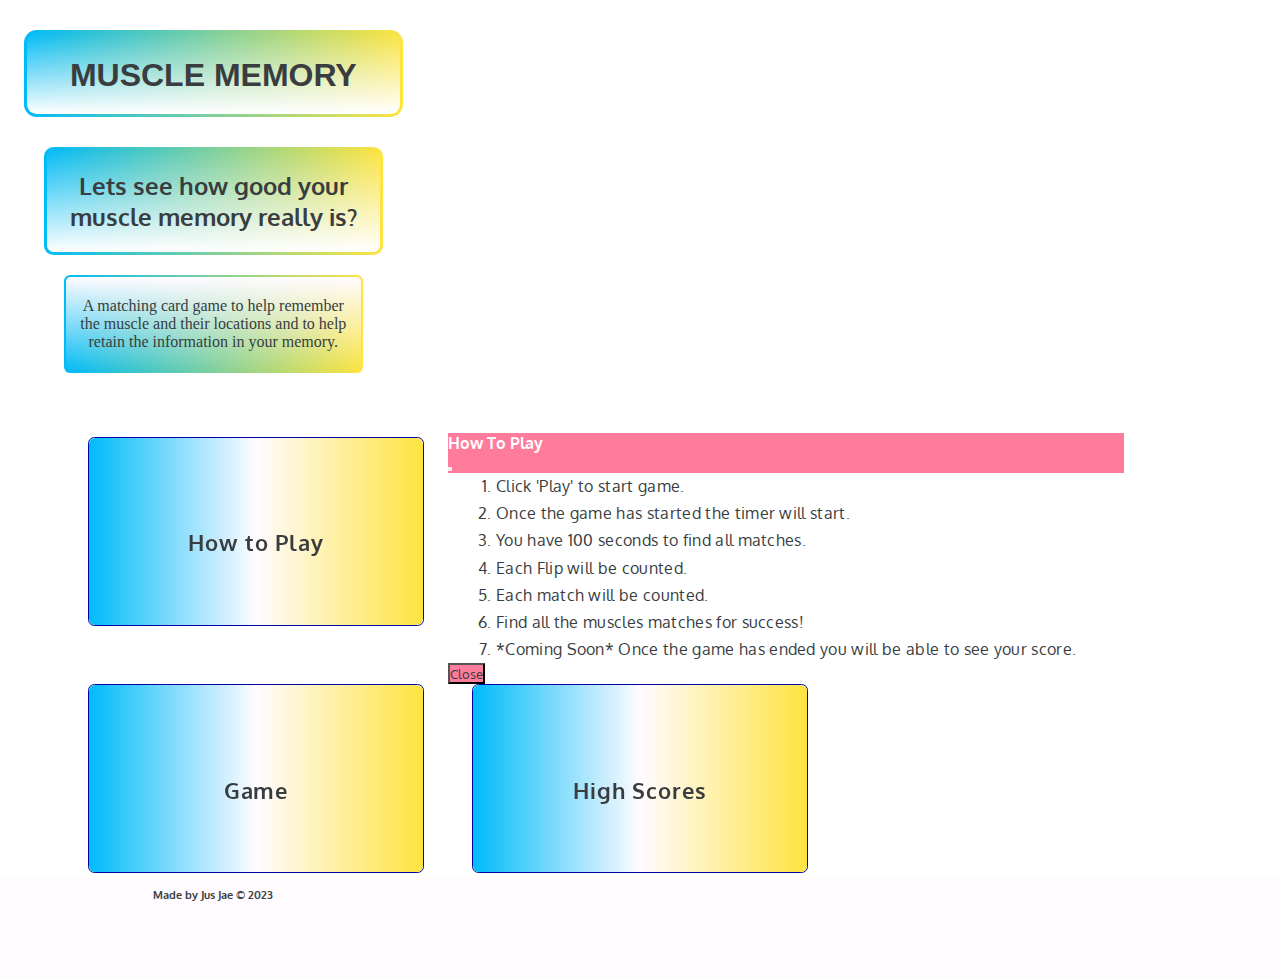
<file: index.html>
<!DOCTYPE html>
<html lang="en">

<head>
    <!-- Meta Tags -->
    <meta charset="UTF-8">
    <meta http-equiv="X-UA-Compatible" content="IE=edge">
    <meta name="viewport" content="width=device-width, initial-scale=1.0">
    <meta name="theme-color" media="(prefers-color-scheme: light)" content="#fef">
    <meta name="theme-color" media="(prefers-color-scheme: dark)" content="#111">
    <meta property="og:title" content="Muscle Memory">
    <meta name="description"
        content="A matching card game to help remember the muscle names and locations and to help retain the information in your memory.">
    <meta name="keywords" content="Muscle Memory, Memory Game, Memory, Matching, Card">
    <meta name="author" content="Jus Jae">
    <!-- CSS stylesheet -->
    <link href="css/styles.css" rel="stylesheet" type="text/css">
    <!-- Game Javascript -->
    <script src="assets/js/game.js" async></script>
    <!-- Bootstrap 5.1.3 -->
    <link href="https://cdn.jsdelivr.net/npm/bootstrap@5.1.3/dist/css/bootstrap.min.css" rel="stylesheet"
        integrity="sha384-1BmE4kWBq78iYhFldvKuhfTAU6auU8tT94WrHftjDbrCEXSU1oBoqyl2QvZ6jIW3" crossorigin="anonymous">
    <!-- Font Awesome 5.6.3-->
    <link rel="stylesheet" href="https://use.fontawesome.com/releases/v5.6.3/css/all.css"
        integrity="sha384-UHRtZLI+pbxtHCWp1t77Bi1L4ZtiqrqD80Kn4Z8NTSRyMA2Fd33n5dQ8lWUE00s/" crossorigin="anonymous">
    <!-- Google Fonts -->
    <link rel="preconnect" href="https://fonts.googleapis.com">
    <link rel="preconnect" href="https://fonts.gstatic.com" crossorigin>
    <link href="https://fonts.googleapis.com/css2?family=Oxygen&display=swap" rel="stylesheet">
    <link rel="preconnect" href="https://fonts.googleapis.com">
    <link rel="preconnect" href="https://fonts.gstatic.com" crossorigin>
    <link href="https://fonts.googleapis.com/css2?family=Bangers&display=swap" rel="stylesheet">
    <!-- Favicon -->
    <link rel="icon" type="image/x-icon" href="assets/images/favicon.ico">
    <!-- Page Title -->
    <title>Muscle Memory | Home</title>
</head>

<body>
    <main id="home">
        <header class="container">
            <h1 class="page-title"><a href="index.html">Muscle Memory</a></h1>
            <h2 class="home-text">Lets see how good your muscle memory really is?</h2>
            <p class="home-subtext">
                A matching card game to help remember the muscle and their locations and to help retain the information in your memory.
            </p>
        </header>

        <nav class="nav-cards">
            <div class="container nav-card">
            <div class="home-card">
                <div class="home-card-front">
                    <div class="content">
                        <i class="fas fa-info-circle"></i>
                        <h3>How to Play</h3>
                    </div>
                </div>
                <div class="home-card-back">
                    <div class="content">
                        <p>
                            Learn how to play the game and the rules.
                        </p>
                        <button type="button" class="btn btn-info" data-bs-toggle="modal" data-bs-target="#rules-modal">RULES</button>
                    </div>
                </div>
            </div>
            </div>
                <!-- The Modal -->
                <div class="modal" id="rules-modal">
                    <div class="modal-dialog">
                        <div class="modal-content">
                
                            <!-- Modal Header -->
                            <div class="modal-header">
                                <h4 class="modal-title">How to play</h4>
                                <button type="button" class="btn-close" aria-label="close" data-bs-dismiss="modal"></button>
                            </div>
                
                            <!-- Modal body -->
                            <div class="modal-body">
                                <ol>
                                    <li>Click 'Play' to start game.</li>
                                    <li>Once the game has started the timer will start.</li>
                                    <li>You have 100 seconds to find all matches.</li>
                                    <li>Each Flip will be counted.</li>
                                    <li>Each match will be counted.</li>
                                    <li>Find all the muscles matches for success!</li>
                                    <li>*Coming Soon* Once the game has ended you will be able to see your score.</li>
                                </ol>
                            </div>
                
                            <!-- Modal footer -->
                            <div class="modal-footer">
                                <button type="button" class="btn btn-danger" data-bs-dismiss="modal">Close</button>
                            </div>
                
                        </div>
                    </div>
                </div>
                <!-- End of Modal -->

            <div class="container nav-card">
                <div class="home-card">
                    <div class="home-card-front">
                        <div class="content">
                            <i class="fas fa-play"></i>
                            <h3>Game</h3>
                        </div>
                    </div>
                    <div class="home-card-back">
                        <div class="content">
                            <p>
                                Play the game and test your memory.
                            </p>
                            <button class="btn btn-info" onclick="window.location.href='game.html';">PLAY</button>
                        </div>
                    </div>
                </div>
            </div>
                

            <div class="container nav-card">
                <div class="home-card">
                    <div class="home-card-front">
                        <div class="content">
                            <i class="fas fa-trophy"></i>
                            <h3>High Scores</h3>
                        </div>
                    </div>
                    <div class="home-card-back">
                        <div class="content">
                            <p>
                                Check out the high scores and see if you can beat them.
                            </p>
                            <a href="scores.html" class="btn btn-info">SCORES</a>
                        </div>
                    </div>
                </div>
                
            </div>
        </nav>

    </main>
    <footer class="footer mt-auto py-3">
        <div class="container text-center">
    
            <!-- Facebook -->
            <a href="https://github.com/jusjae" target="_blank" class="btn btn-outline-dark btn-floating m-1" role="button"
                aria-label="Github"><i class="fab fa-github"></i></a>
    
            <!-- Twitter -->
            <a href="https://twitter.com/jusjaep" target="_blank" class="btn btn-outline-dark btn-floating m-1" role="button"
                aria-label="Twitter"><i class="fab fa-twitter"></i></a>
    
            <!-- Instagram -->
            <a href="https://www.linkedin.com/in/jjaephillips/" target="_blank" class="btn btn-outline-dark btn-floating m-1" role="button"
                aria-label="LinkedIn"><i class="fab fa-linkedin"></i></a>
    
            <h6 class="jus-jae">Made by Jus Jae © 2023</h6>
        </div>
    </footer>
</body>
<!-- Bootstrap 5.1.3 -->
<script src="https://cdn.jsdelivr.net/npm/bootstrap@5.1.3/dist/js/bootstrap.bundle.min.js" integrity="sha384-ka7Sk0Gln4gmtz2MlQnikT1wXgYsOg+OMhuP+IlRH9sENBO0LRn5q+8nbTov4+1p" crossorigin="anonymous"></script>
</html>
</file>
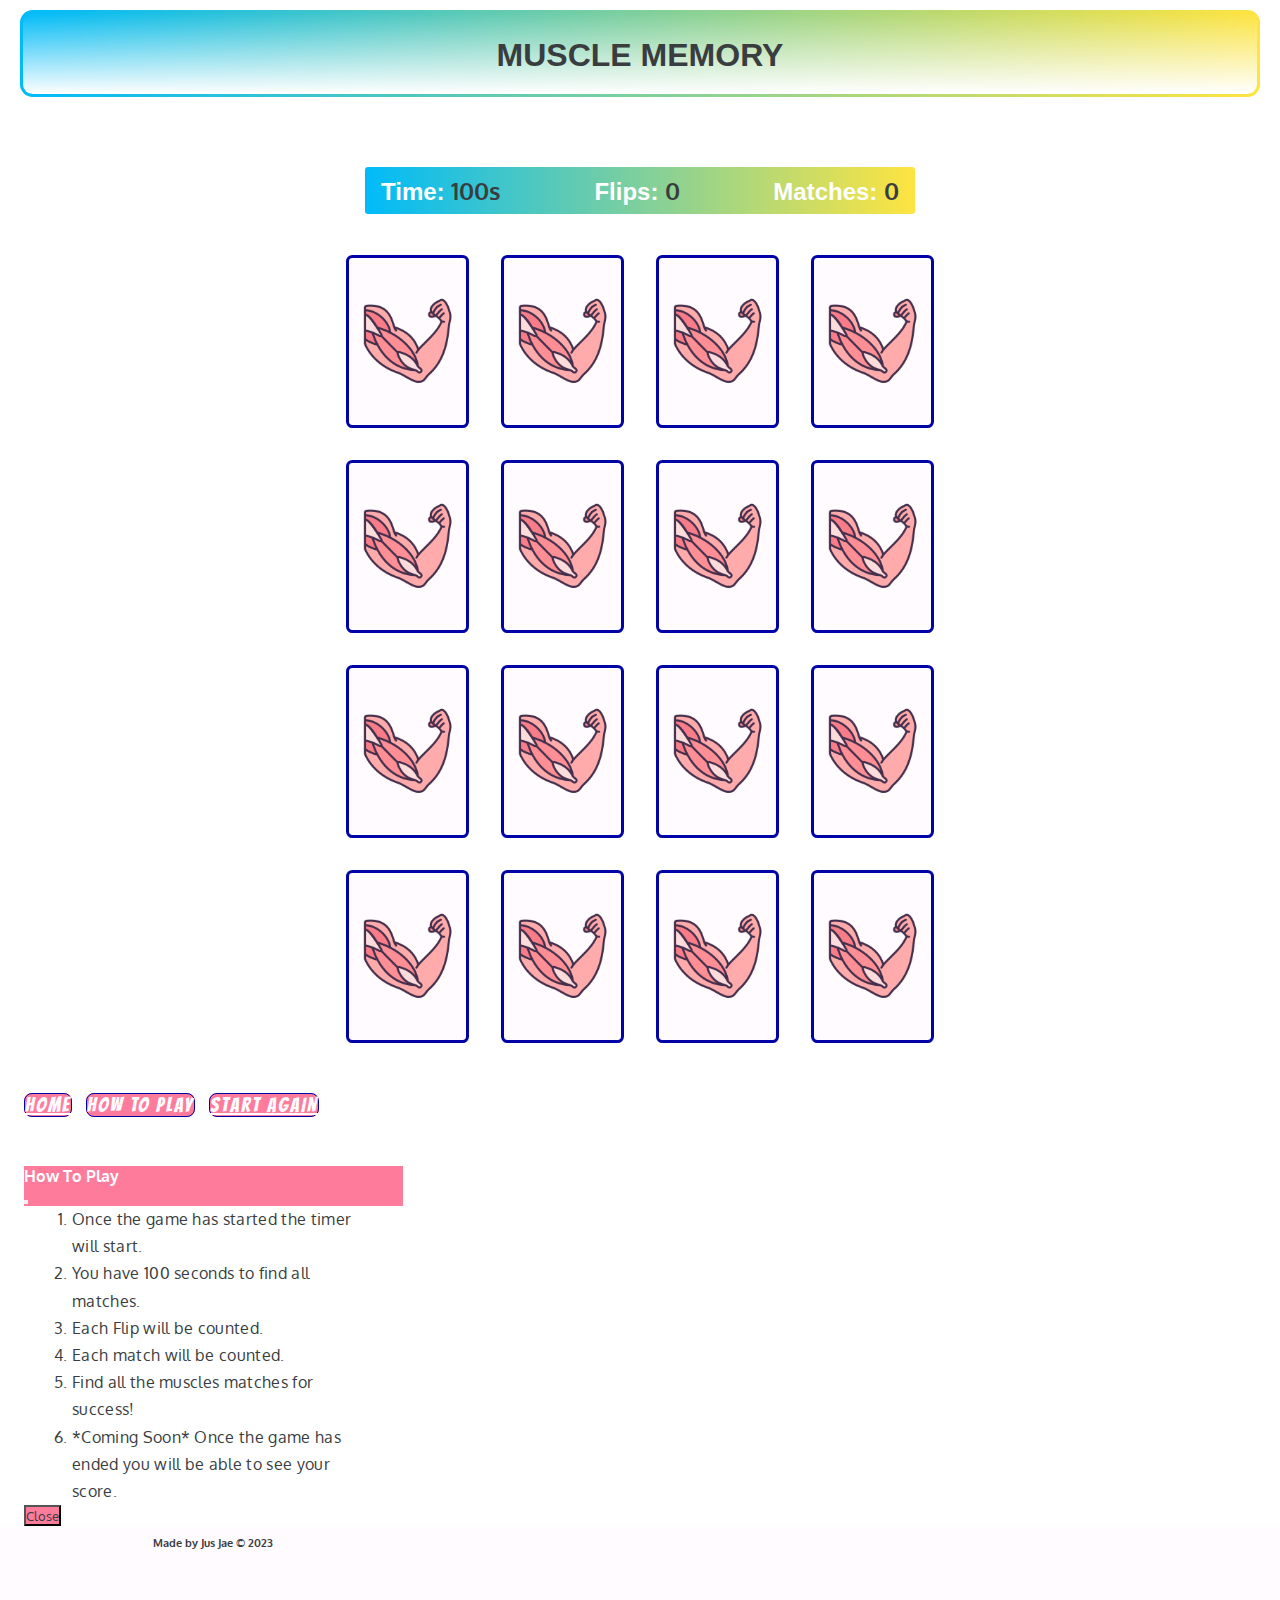
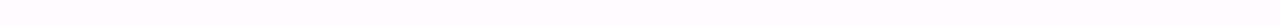
<file: game.html>
<!DOCTYPE html>
<html lang="en">

<head>
    <!-- Meta Tags -->
    <meta charset="UTF-8">
    <meta http-equiv="X-UA-Compatible" content="IE=edge">
    <meta name="viewport" content="width=device-width, initial-scale=1.0">
    <meta name="theme-color" media="(prefers-color-scheme: light)" content="#fef">
    <meta name="theme-color" media="(prefers-color-scheme: dark)" content="#111">
    <meta property="og:title" content="Muscle Memory">
    <meta name="description"
        content="A matching card game to help remember the muscle names and locations and to help retain the information in your memory.">
    <meta name="keywords" content="Muscle Memory, Memory Game, Memory, Matching, Card">
    <meta name="author" content="Jus Jae">
    <!-- CSS stylesheet -->
    <link href="css/styles.css" rel="stylesheet" type="text/css">
    <!-- Game JavaScript -->
    <script src="assets/js/game.js" async></script>
    <!-- Bootstrap 5.1.3 -->
    <link href="https://cdn.jsdelivr.net/npm/bootstrap@5.1.3/dist/css/bootstrap.min.css" rel="stylesheet"
        integrity="sha384-1BmE4kWBq78iYhFldvKuhfTAU6auU8tT94WrHftjDbrCEXSU1oBoqyl2QvZ6jIW3" crossorigin="anonymous">
    <!-- Font Awesome 5.6.3-->
    <link rel="stylesheet" href="https://use.fontawesome.com/releases/v5.6.3/css/all.css"
        integrity="sha384-UHRtZLI+pbxtHCWp1t77Bi1L4ZtiqrqD80Kn4Z8NTSRyMA2Fd33n5dQ8lWUE00s/" crossorigin="anonymous">
    <!-- Google Fonts -->
    <link rel="preconnect" href="https://fonts.googleapis.com">
    <link rel="preconnect" href="https://fonts.gstatic.com" crossorigin>
    <link href="https://fonts.googleapis.com/css2?family=Oxygen&display=swap" rel="stylesheet">
    <link rel="preconnect" href="https://fonts.googleapis.com">
    <link rel="preconnect" href="https://fonts.gstatic.com" crossorigin>
    <link href="https://fonts.googleapis.com/css2?family=Bangers&display=swap" rel="stylesheet">
    <!-- Favicon -->
    <link rel="icon" type="image/x-icon" href="assets/images/favicon.ico">
    <!-- Page Title -->
    <title>Muscle Memory | Game</title>
</head>
<body id="gameBody" class="d-flex flex-column min-vh-100">
    <header>
        <h1 id="game-title" class="page-title"><a href="index.html">Muscle Memory</a></h1>
        <div class="overlay-text visible">
            Click to Start
        </div>
        <div id="game-over-text" class="overlay-text">
            GAME OVER
            <span class="overlay-text-small">Click to Restart</span>
        </div>
        <div id="success-text" class="overlay-text">
            SUCCESS
            <span class="overlay-text-small">Click to Restart</span>
        </div>
    </header>

    <!--     Game -->
    <div class="game-container">
        <div class="game-info-container">
            <div class="game-info">
                Time: <span id="time-remaining">100</span><span id="time-unit">s</span>
            </div>
            <div class="game-info">
                Flips: <span id="flips">0</span>
            </div>
            <div class="game-info">
                    Matches: <span id="matches">0</span>
            </div>
        </div>
        <div class="card">
            <div class="card-back card-face">
                <img class="muscle" src="assets/images/muscle-card-icon.png" alt="Flexed bicep muscles icon">
            </div>
            <div class="card-front card-face">
                <img src="assets/images/glutes.png" class="card-value" alt="Gluteus icon">
            </div>
        </div>
        <div class="card">
            <div class="card-back card-face">
                <img class="muscle" src="assets/images/muscle-card-icon.png" alt="Flexed bicep muscles icon">
            </div>
            <div class="card-front card-face">
                <img src="assets/images/glutes.png" class="card-value" alt="Gluteus icon">
            </div>
        </div>
        <div class="card">
            <div class="card-back card-face">
                <img class="muscle" src="assets/images/muscle-card-icon.png" alt="Flexed bicep muscles icon">
            </div>
            <div class="card-front card-face">
                <img src="assets/images/abs.png" class="card-value" alt="Abs icon">
            </div>
        </div>
        <div class="card">
            <div class="card-back card-face">
                <img class="muscle" src="assets/images/muscle-card-icon.png" alt="Flexed bicep muscles icon">
            </div>
            <div class="card-front card-face">
                <img src="assets/images/abs.png" class="card-value" alt="Abs icon">
            </div>
        </div>
        <div class="card">
            <div class="card-back card-face">
                <img class="muscle" src="assets/images/muscle-card-icon.png" alt="Flexed bicep muscles icon">
            </div>
            <div class="card-front card-face">
                <img src="assets/images/quadriceps.png" class="card-value" alt="Quadriceps icon">
            </div>
        </div>
        <div class="card">
            <div class="card-back card-face">
                <img class="muscle" src="assets/images/muscle-card-icon.png" alt="Flexed bicep muscles icon">
            </div>
            <div class="card-front card-face">
                <img src="assets/images/quadriceps.png" class="card-value" alt="Quadriceps icon">
            </div>
        </div>
        <div class="card">
            <div class="card-back card-face">
                <img class="muscle" src="assets/images/muscle-card-icon.png" alt="Flexed bicep muscles icon">
            </div>
            <div class="card-front card-face">
                <img src="assets/images/deltoids.png" class="card-value" alt="Deltoids icon">
            </div>
        </div>
        <div class="card">
            <div class="card-back card-face">
                <img class="muscle" src="assets/images/muscle-card-icon.png" alt="Flexed bicep muscles icon">
            </div>
            <div class="card-front card-face">
                <img src="assets/images/deltoids.png" class="card-value" alt="Deltoids icon">
            </div>
        </div>
        <div class="card">
            <div class="card-back card-face">
                <img class="muscle" src="assets/images/muscle-card-icon.png" alt="Flexed bicep muscles icon">
            </div>
            <div class="card-front card-face">
                <img src="assets/images/hamstrings.png" class="card-value" alt="Hamstrings icon">
            </div>
        </div>
        <div class="card">
            <div class="card-back card-face">
                <img class="muscle" src="assets/images/muscle-card-icon.png" alt="Flexed bicep muscles icon">
            </div>
            <div class="card-front card-face">
                <img src="assets/images/hamstrings.png" class="card-value" alt="Hamstrings icon">
            </div>
        </div>
        <div class="card">
            <div class="card-back card-face">
                <img class="muscle" src="assets/images/muscle-card-icon.png" alt="Flexed bicep muscles icon">
            </div>
            <div class="card-front card-face">
                <img src="assets/images/lats.png" class="card-value" alt="Latissimus Dorsi icon">
            </div>
        </div>
        <div class="card">
            <div class="card-back card-face">
                <img class="muscle" src="assets/images/muscle-card-icon.png" alt="Flexed bicep muscles icon">
            </div>
            <div class="card-front card-face">
                <img src="assets/images/lats.png" class="card-value" alt="Latissimus Dorsi icon">
            </div>
        </div>
        <div class="card">
            <div class="card-back card-face">
                <img class="muscle" src="assets/images/muscle-card-icon.png" alt="Flexed bicep muscles icon">
            </div>
            <div class="card-front card-face">
                <img src="assets/images/pecs.png" class="card-value" alt="Pectoralis major icon">
            </div>
        </div>
        <div class="card">
            <div class="card-back card-face">
                <img class="muscle" src="assets/images/muscle-card-icon.png" alt="Flexed bicep muscles icon">
            </div>
            <div class="card-front card-face">
                <img src="assets/images/pecs.png" class="card-value" alt="Pectoralis major icon">
            </div>
        </div>
        <div class="card">
            <div class="card-back card-face">
                <img class="muscle" src="assets/images/muscle-card-icon.png" alt="Flexed bicep muscles icon">
            </div>
            <div class="card-front card-face">
                <img src="assets/images/triceps.png" class="card-value" alt="Triceps icon">
            </div>
        </div>
        <div class="card">
            <div class="card-back card-face">
                <img class="muscle" src="assets/images/muscle-card-icon.png" alt="Flexed bicep muscles icon">
            </div>
            <div class="card-front card-face">
                <img src="assets/images/triceps.png" class="card-value" alt="Triceps icon">
            </div>
        </div>
    </div>
    <div class="container">
        <div class="row">
            <a class="col btn btn-info" id="gameHomeBtn" href="index.html">HOME</a>
            <a class="col btn btn-info" id="gameRulesBtn" data-bs-toggle="modal" data-bs-target="#game-modal">HOW TO PLAY</a>
            <a class="col btn btn-info" id="gameRestartBtn" href="game.html">START AGAIN</a>

            <!-- The Modal -->
            <div class="modal" id="game-modal">
                <div class="modal-dialog">
                    <div class="modal-content">

                        <!-- Modal Header -->
                        <div class="modal-header">
                            <h4 class="modal-title">How to Play</h4>
                            <button type="button" class="btn-close" data-bs-dismiss="modal"></button>
                        </div>

                        <!-- Modal body -->
                        <div class="modal-body">
                            <ol>
                                <li>Once the game has started the timer will start.</li>
                                <li>You have 100 seconds to find all matches.</li>
                                <li>Each Flip will be counted.</li>
                                <li>Each match will be counted.</li>
                                <li>Find all the muscles matches for success!</li>
                                <li>*Coming Soon* Once the game has ended you will be able to see your score.</li>
                            </ol>
                        </div>

                        <!-- Modal footer -->
                        <div class="modal-footer">
                            <button type="button" class="btn btn-danger" data-bs-dismiss="modal">Close</button>
                        </div>

                    </div>
                </div>
            </div>
        </div>
    </div>
    <footer class="game-footer mt-auto py-3">
        <div class="container text-center">

            <!-- Facebook -->
            <a href="https://github.com/jusjae" target="_blank" class="btn btn-outline-light btn-floating m-1" role="button"
                aria-label="Github"><i class="fab fa-github"></i></a>
            
            <!-- Twitter -->
            <a href="https://twitter.com/jusjaep" target="_blank" class="btn btn-outline-light btn-floating m-1" role="button"
                aria-label="Twitter"><i class="fab fa-twitter"></i></a>
            
            <!-- Instagram -->
            <a href="https://www.linkedin.com/in/jjaephillips/" target="_blank" class="btn btn-outline-light btn-floating m-1"
                role="button" aria-label="LinkedIn"><i class="fab fa-linkedin"></i></a>

            <h6 class="copyright">Made by Jus Jae © 2023</h6>
        </div>
    </footer>
</body>
<!-- Bootstrap 5.1.3 -->
<script src="https://cdn.jsdelivr.net/npm/bootstrap@5.1.3/dist/js/bootstrap.bundle.min.js" integrity="sha384-ka7Sk0Gln4gmtz2MlQnikT1wXgYsOg+OMhuP+IlRH9sENBO0LRn5q+8nbTov4+1p" crossorigin="anonymous"></script>
</html>
</file>
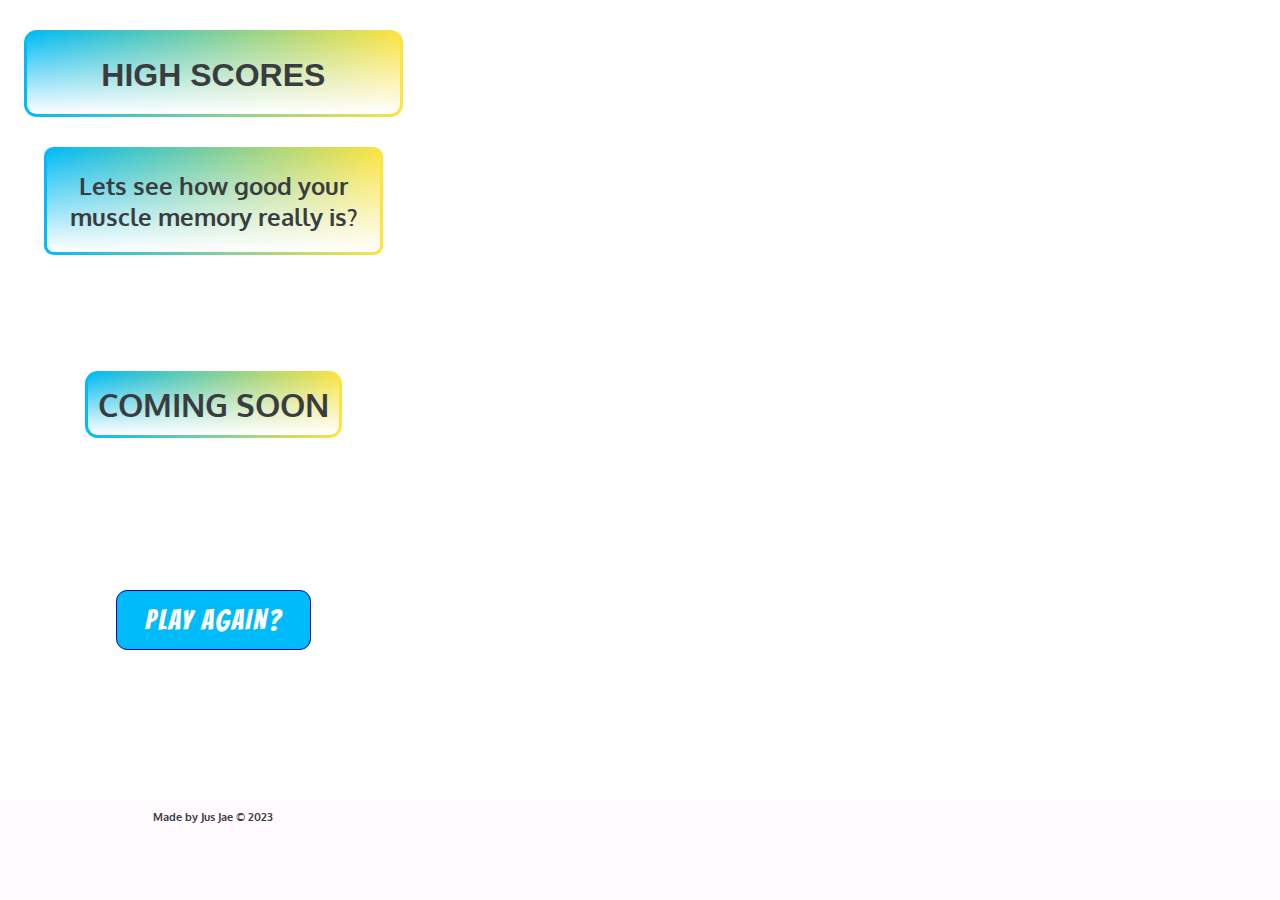
<file: scores.html>
<!DOCTYPE html>
<html lang="en">

<head>
    <!-- Meta Tags -->
    <meta charset="UTF-8">
    <meta http-equiv="X-UA-Compatible" content="IE=edge">
    <meta name="viewport" content="width=device-width, initial-scale=1.0">
    <meta name="theme-color" media="(prefers-color-scheme: light)" content="#fef">
    <meta name="theme-color" media="(prefers-color-scheme: dark)" content="#111">
    <meta property="og:title" content="Muscle Memory">
    <meta name="description"
        content="A matching card game to help remember the muscle names and locations and to help retain the information in your memory.">
    <meta name="keywords" content="Muscle Memory, Memory Game, Memory, Matching, Card">
    <meta name="author" content="Jus Jae">
    <!-- CSS stylesheet -->
    <link href="css/styles.css" rel="stylesheet" type="text/css">
    <!-- Game Javascript -->
    <script src="assets/js/game.js" async></script>
    <!-- Bootstrap 5.1.3 -->
    <link href="https://cdn.jsdelivr.net/npm/bootstrap@5.1.3/dist/css/bootstrap.min.css" rel="stylesheet"
        integrity="sha384-1BmE4kWBq78iYhFldvKuhfTAU6auU8tT94WrHftjDbrCEXSU1oBoqyl2QvZ6jIW3" crossorigin="anonymous">
    <!-- Font Awesome 5.6.3-->
    <link rel="stylesheet" href="https://use.fontawesome.com/releases/v5.6.3/css/all.css"
        integrity="sha384-UHRtZLI+pbxtHCWp1t77Bi1L4ZtiqrqD80Kn4Z8NTSRyMA2Fd33n5dQ8lWUE00s/" crossorigin="anonymous">
    <!-- Google Fonts -->
    <link rel="preconnect" href="https://fonts.googleapis.com">
    <link rel="preconnect" href="https://fonts.gstatic.com" crossorigin>
    <link href="https://fonts.googleapis.com/css2?family=Oxygen&display=swap" rel="stylesheet">
    <link rel="preconnect" href="https://fonts.googleapis.com">
    <link rel="preconnect" href="https://fonts.gstatic.com" crossorigin>
    <link href="https://fonts.googleapis.com/css2?family=Bangers&display=swap" rel="stylesheet">
    <!-- Favicon -->
    <link rel="icon" type="image/x-icon" href="assets/images/favicon.ico">
    <!-- Page Title -->
    <title>Muscle Memory | Home</title>
</head>

<body>
    <main class="container">
        <header>
            <h1 class="page-title"><a href="index.html">High Scores</a></h1>
            <h2 class="home-text">Lets see how good your muscle memory really is?</h2>
        </header>
        <div class="coming-soon-container">
                <h3 class="coming-soon">COMING SOON</h3>

            <a href="game.html" class="btn-info btn-scores">PLAY AGAIN?</a>
        </div>

    </main>
    <footer class="footer mt-auto py-3">
        <div class="container text-center">

            <!-- Facebook -->
            <a href="https://github.com/jusjae" target="_blank" class="btn btn-outline-light btn-floating m-1"
                role="button" aria-label="Github"><i class="fab fa-github"></i></a>

            <!-- Twitter -->
            <a href="https://twitter.com/jusjaep" target="_blank" class="btn btn-outline-light btn-floating m-1"
                role="button" aria-label="Twitter"><i class="fab fa-twitter"></i></a>

            <!-- Instagram -->
            <a href="https://www.linkedin.com/in/jjaephillips/" target="_blank"
                class="btn btn-outline-light btn-floating m-1" role="button" aria-label="LinkedIn"><i
                    class="fab fa-linkedin"></i></a>

            <h6 class="jus-jae">Made by Jus Jae © 2023</h6>
        </div>
    </footer>
</body>
<!-- Bootstrap 5.1.3 -->
<script src="https://cdn.jsdelivr.net/npm/bootstrap@5.1.3/dist/js/bootstrap.bundle.min.js" integrity="sha384-ka7Sk0Gln4gmtz2MlQnikT1wXgYsOg+OMhuP+IlRH9sENBO0LRn5q+8nbTov4+1p" crossorigin="anonymous"></script>

</html>
</file>
<file: css/styles.css>
/*ROOT*/

:root {
    --black: rgba(57, 61, 63, 1);
    --yellow: rgba(254, 228, 64, 1);
    --blue: rgba(0, 187, 249, 1);
    --pink: rgba(255, 123, 156, 1);
    --darkblue: rgba(0, 3, 165, 1); 
    --off-white: rgba(255, 251, 255, 1);
    --white: rgba(255, 255, 255, 1);

}

* {
    margin: 0;
    padding: 0;
    box-sizing: border-box;
    font-family: 'Oxygen', 'Bangers', Tahoma, sans-serif;
    color: var(--black);
}

html {
    height: 100dvh;
}

body {
    min-height: 100vh;
    display: flex;
    flex-direction: column;
    justify-content: space-between;
}

h1,
h2 {
    padding: 5px;
    margin: 10px;
}

h1 {
    font-size: 3em;
    font-weight: bold;
    text-align: center;
    color: var(--black);
}

h1 a {
    text-decoration: none;
    color: var(--black);
    font-family: Tahoma, sans-serif;
}

h1 a:hover, h1 a:focus {
    color: var(--pink);
}

.page-title {
    margin: 30px 0;
    padding: 20px 0 20px 0;
    text-align: center;
    text-transform: uppercase;
    font-size: 2em;
    font-weight: bold;
    background: linear-gradient(transparent, var(--white)) padding-box,
        linear-gradient(to right, var(--blue), var(--yellow)) border-box;
    border: 3px solid transparent;
    border-radius: 0.4em;
}

.home-text {
    border: 3px solid transparent;
    border-radius: 0.4em;
    margin: 10px 20px;
    background: linear-gradient(transparent, var(--white)) padding-box,
        linear-gradient(to right, var(--blue), var(--yellow)) border-box;
        text-align: center;
    margin-bottom: 20px;
    padding: 20px 0 20px 0;

}

.home-subtext {
    text-align: center;
    padding: 5px;
    margin: 10px 40px;
    font-family: Tahoma, Roboto, san-serif;
    border: 2px solid transparent;
    border-radius: 0.4em;
    background: linear-gradient(var(--off-white), transparent) padding-box,
        linear-gradient(to right, var(--blue), var(--yellow)) border-box;
    padding: 20px 5px 20px;
    word-wrap: normal;
}

/* NAVIGATION */

.nav-cards {
    display: flex;
    padding: 0 4em;
    flex-wrap: wrap;
    align-items: center;
}

.nav-card {
    perspective: 1000px;
    height: 21vh;
    width: 100%;
    margin: 0 0 5px;
    padding: 0%;
    cursor: pointer;

}

.home-card {
    transform-style: preserve-3d;
    height: 100%;
    width: 100%;
    transition: 0.5s ease;
    border-radius: 0.4em;
    border: 1.7px solid var(--darkblue);
}

.home-card-front,
.home-card-back {
    height: 100%;
    width: 100%;
    transform-style: preserve-3d;
    color: #ffffff;
    display: flex;
    align-items: center;
    justify-content: center;
    text-align: center;
    border-radius: 0.4em;
    position: absolute;
    top: 0;
    bottom: 0;
    backface-visibility: hidden;
    -webkit-backface-visibility: hidden;
    overflow: hidden;
}

.home-card-front {
    background: linear-gradient(to right, var(--blue), var(--off-white), var(--yellow));
}

.home-card-front .fas {
    margin-top: 5px;
    font-size: 80px;
    color: var(--pink);
}

.content {
    transform: translateZ(60px);
}

.content h3 {
    font-size: 22px;
    margin-top: 1em;
    font-weight: 600;
    letter-spacing: 0.04em;
    color: var(--black);
}

.content p {
    font-size: 1rem;
    line-height: 1.5em;
    letter-spacing: 0.02em;
    padding: 0 3em;
}

.home-card-back {
    background: linear-gradient(to left, var(--blue), var(--off-white), var(--yellow));
    transform: rotateY(-180deg);
}

.container:hover .home-card {
    transform: rotateY(-180deg);
}

.modal {
    margin-top: 50px;
}

.modal-header {
    background-color: var(--pink);
}

.modal-title {
    color: var(--white);
    text-transform: capitalize;
}

.modal-content {
    background-color: white;
}

.modal-body ol{
    color: var(--black);
    line-height: 1.7em;
    letter-spacing: 0.02em;
    padding: 0 3em;

}

.modal-footer button {
    background-color: var(--pink);
}

.btn-info {
    font-size: 1.25em !important;
    letter-spacing: 2px;
    border: 1px solid var(--darkblue)!important;
    border-radius: 0.4em;
    color: var(--off-white);
    font-family: 'Bangers', sans-serif;
    transition: all 0.3s ease-in-out;
    margin: 10px 0 10px 0;
    background-color: var(--pink)!important;
}

footer {
    position: relative;
    width: 100%;
    height: 100px;
    left: 0;
    bottom: 0;
    color: #fff;
    background-color: var(--off-white);
}

footer h6 {
    text-align: center;
    padding: 10px 0 10px 0;
    margin: 0;
}

/* Footer */

.btn-outline-dark {
    color: var(--white);
    border-color: var(--blue)!important;
}

.btn > .fab {
    color: var(--pink);
    font-size: 1.5em;
    justify-self: center;
    width: 35px;
}

.btn:hover .fab {
    color: var(--blue);
}

/* GAME */

.game {
    min-height: 100vh;
    margin: 10px 20px;
}
    
.overlay-text {
        display: none;
        position: fixed;
        top: 0;
        right: 0;
        left: 0;
        bottom: 0;
        text-align: center;
        justify-content: center;
        align-items: center;
        z-index: 100;
        color: var(--white);
        font-family: 'Bangers', cursive;
}

.overlay-text-small {
    font-size: 0.3em;
    color: var(--off-white);
}

.overlay-text.visible {
    display: flex;
    flex-direction: column;
    -webkit-animation-name: overlay-grow;
    animation-name: overlay-grow;
    -webkit-animation: overlay-grow 500ms forwards;
    animation: overlay-grow 500ms forwards;
}

@keyframes overlay-grow {
    from {
        background-color: rgba(0, 0, 0, 0);
        font-size: 0;
    }

    to {
        background-color: rgba(0, 0, 0, 0.95);
        font-size: 8em;
    }
}

#game-title {
    text-align: center;
    font-size: 2em;
    font-weight: bold;
    color: var(--black);
    margin: 10px 20px;
    padding: 20px 0 20px 0;
    background: linear-gradient(transparent, var(--white)) padding-box,
        linear-gradient(to right, var(--blue), var(--yellow)) border-box;
    border: 3px solid transparent;
    border-radius: 0.4em;
}

.game-info-container {
    grid-column: 1 / -1;
    display: flex;
    justify-content: space-between;
    padding: 1em 2em;
    background: linear-gradient(to right, var(--blue), var(--yellow));

    font-size: 0.5em;
    font-weight: bold;
    border-radius: 0.4em;
    margin: 10px 20px;
}

.game-info {
    font-family: Arial, san-serif;
    color: var(--white);
    font-size: 3em;
}

.game-container {
    display: grid;
    grid-template-columns: repeat(4, auto);
    grid-gap: 10px;
    margin: 50px;
    justify-content: center;
    perspective: 500px;
}

.card {
    position: relative;
    height: 175px;
    width: 125px;
    border: 1px solid transparent !important;
    border-radius: 0.4em;
    
}

.card:hover {
    cursor: url("/assets/images/hand-icon.png"), auto !important;
}

.card-face {
    position: absolute;
    display: flex;
    width: 100%;
    height: 100%;
    display: flex;
    justify-content: center;
    align-items: center;
    overflow: hidden;
    -webkit-backface-visibility: hidden;
    backface-visibility: hidden;
    border-radius: 0.4em;
    border-width: 3px;
    border-style: solid;
    border-color: transparent;
    transition: transform 500ms ease-in-out;
}

.card.visible .card-back {
    transform: rotateY(-180deg);
}

.card.visible .card-front {
    transform: rotateY(0deg);
}

.card.matched .card-value {
    animation-name: dance;
    -webkit-animation-name: dance;
    animation: dance 1s linear infinite 500ms;
    -webkit-animation: dance 1s linear infinite 500ms;
}

@keyframes dance {

    0%,
    100% {
        transform: rotate(0);
    }

    25% {
        transform: rotate(-30deg);
    }

    75% {
        transform: rotate(30deg);
    }
}

@-webkit-keyframes dance {

    0%,
    100% {
        transform: rotate(0);
    }

    25% {
        transform: rotate(-30deg);
    }

    75% {
        transform: rotate(30deg);
    }
}

.card-back {
    background-color: var(--off-white);
    border-color: var(--darkblue);
}

.card-front {
    background-color: var(--black);
    transform: rotateY(180deg);
    border-color: var(--blue);
}

.card-value {
    transition: transform 100ms ease-in-out;
    transform: scale(0.9);
}

.muscle {
    position: absolute;
    width: 100px;
    height: 100px;
    align-self: auto;
    transform: scale(.9);
    transition: transform 100ms ease-in-out;
}

.card-back:hover .muscle {
    transform: scale(1.1);
}

.card-front:hover .card-value {
    transform: scale(1);
}

.card-mismatch {
    border: 2px solid red !important;
}

#gameHomeBtn, #gameRulesBtn, #gameRestartBtn{
    margin-right: 10px;
    background-color: var(--pink) !important;
        color: var(--off-white) !important;
}

#gameHomeBtn:hover {
    background: linear-gradient(to right, var(--blue), var(--yellow));
}

#gameRulesBtn:hover{
    background: linear-gradient(to left, var(--yellow), var(--pink), var(--yellow));
    color: var(--black)!important;
}

#gameRestartBtn:hover{
        background: linear-gradient(to left, var(--blue), var(--yellow));
}
/* High Scores */
.coming-soon-container {
    display: flex;
    flex-direction: column;
    justify-content: center;
    align-items: center;
}

.coming-soon {
    font-size: 2em;
    font-weight: bold;
    color: var(--black);
    margin: 3em 1em;
    text-align: center;
    padding: 10px;
    background: linear-gradient(transparent, var(--white)) padding-box,
        linear-gradient(to right, var(--blue), var(--yellow)) border-box;
    border: 3px solid transparent;
    border-radius: 0.4em;
}

.btn-scores {
    display: flex;
    font-size: 1.75em !important;
    margin: 2em;
    padding: 0.5em 1em !important;
    letter-spacing: 2px;
    border-radius: 0.4em;
    text-decoration: none;
    background-color: var(--blue)!important;
}

/* 404.html */
.error-404 {
    display: flex;
    flex-direction: column;
    justify-content: center;
    align-items: center;
    height: 100vh;
    font-family: 'Bangers', sans-serif;
    color: var(--off-white);
    font-size: 1em;
}

#pageTitle404 {
    font-size: 4em;
    margin: 0 0 1em 0;
    padding: 0.5em 2em;
}
.btn-404 {
    font-size: 1.75em !important;
    margin-top: 2em;
    padding: 0.5em 1em !important;
    letter-spacing: 2px;
    background: linear-gradient(to left, var(--blue), var(--yellow));
    border: 3px solid transparent;
    border-radius: 0.4em;
    color: var(--white);
    font-family: 'Bangers', sans-serif;
    transition: all 0.3s ease-in-out;
}

/* ——— Media Queries —-*/
@media screen and (min-width: 992px) {
    .game-container {
        grid-template-columns: repeat(4, auto);
        gap: 30px;
    }

    .game-info-container {
        flex-direction: row;
        align-items: center;
    }

    .container {
        flex-basis: 33.33%;
        max-width: 33.33%;
        padding: 0 1.5em;
    }
}

@media (max-width: 600px) {
    .game-container {
        grid-template-columns: repeat(2, auto);
    }

    .game-info-container {
        flex-direction: column;
        align-items: center;
    }
}

@media (max-width: 400px) {
    .page-title {
        font-size: 1.5em;
        margin: 40px 30px;
    }

    .home-text {
        font-size: 1em;
        padding: 5px;
        margin: 20px;
    }

    .home-subtext {
        padding: 5px;
        margin: 20px 40px;
    }

    .nav-cards {
        padding: 1em 2em;
    }

    .home-card-front .fas {
        font-size: 60px;
    }

}
</file>
